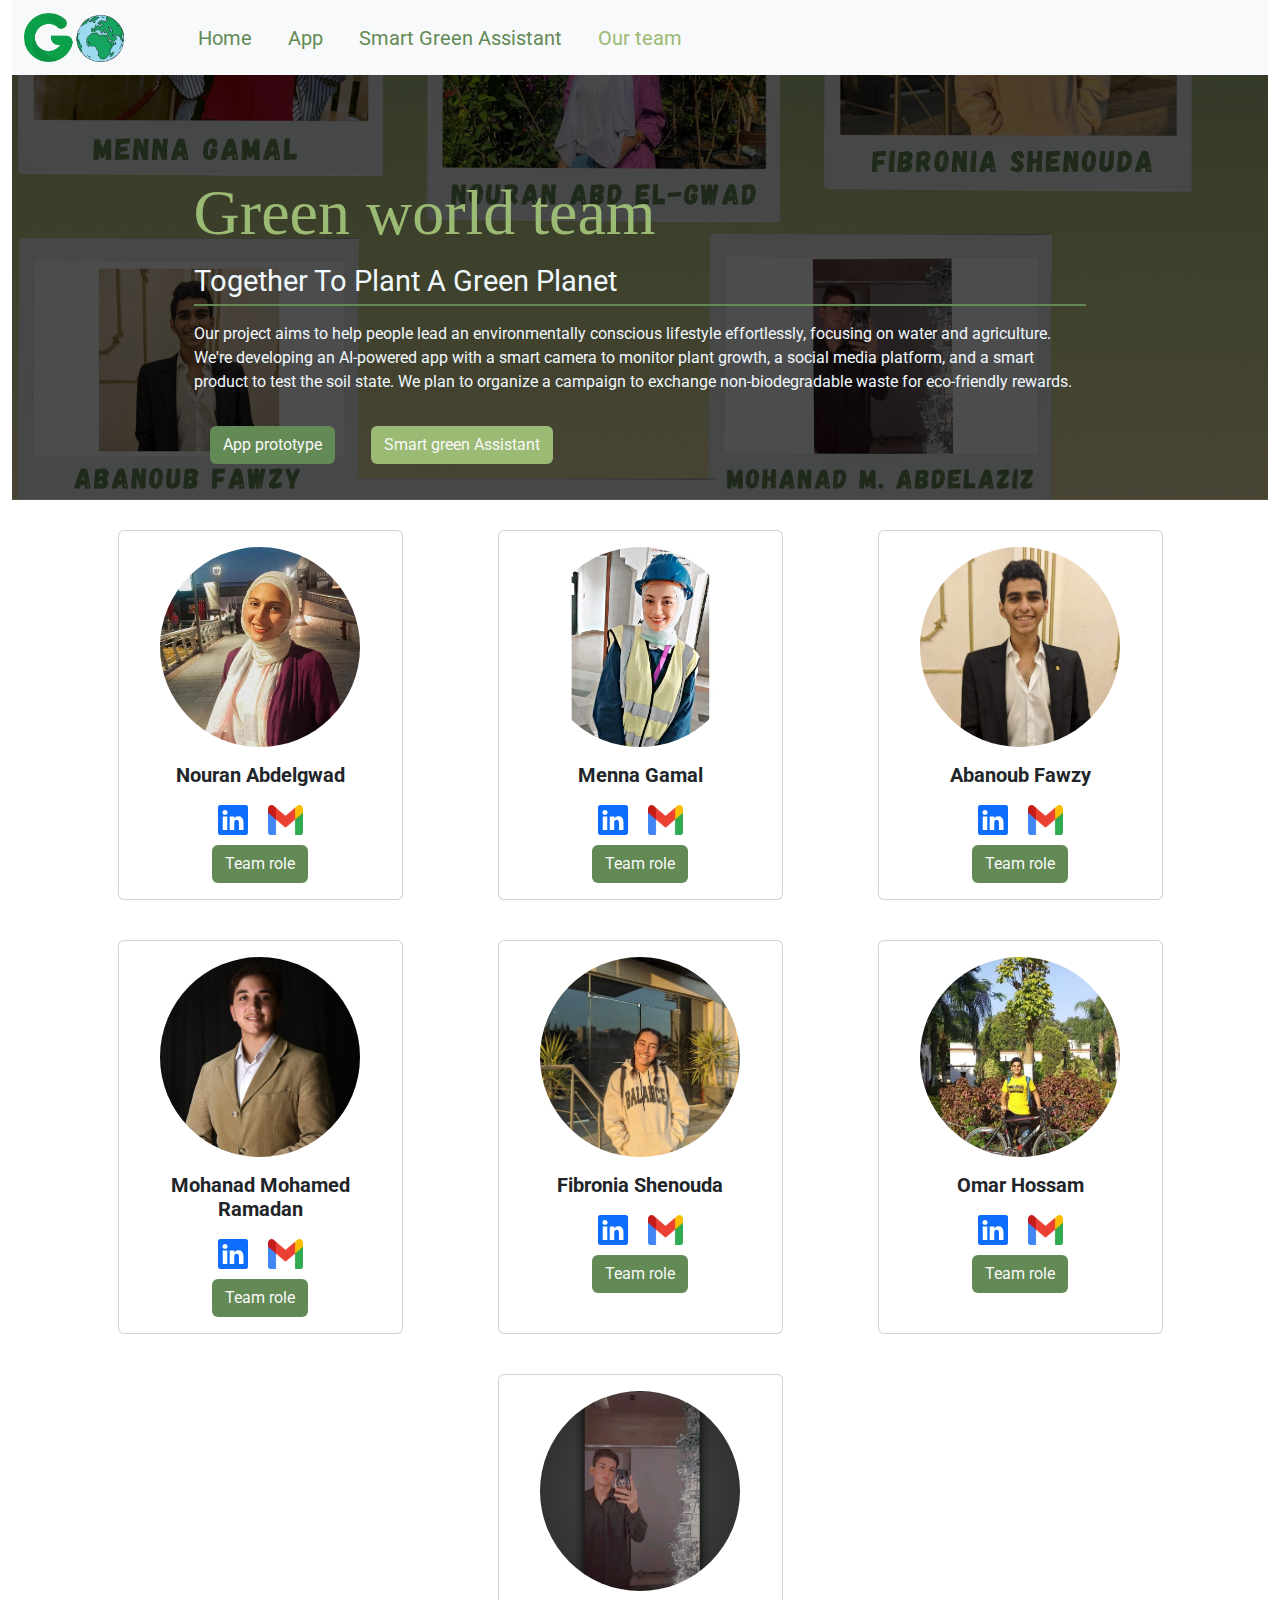
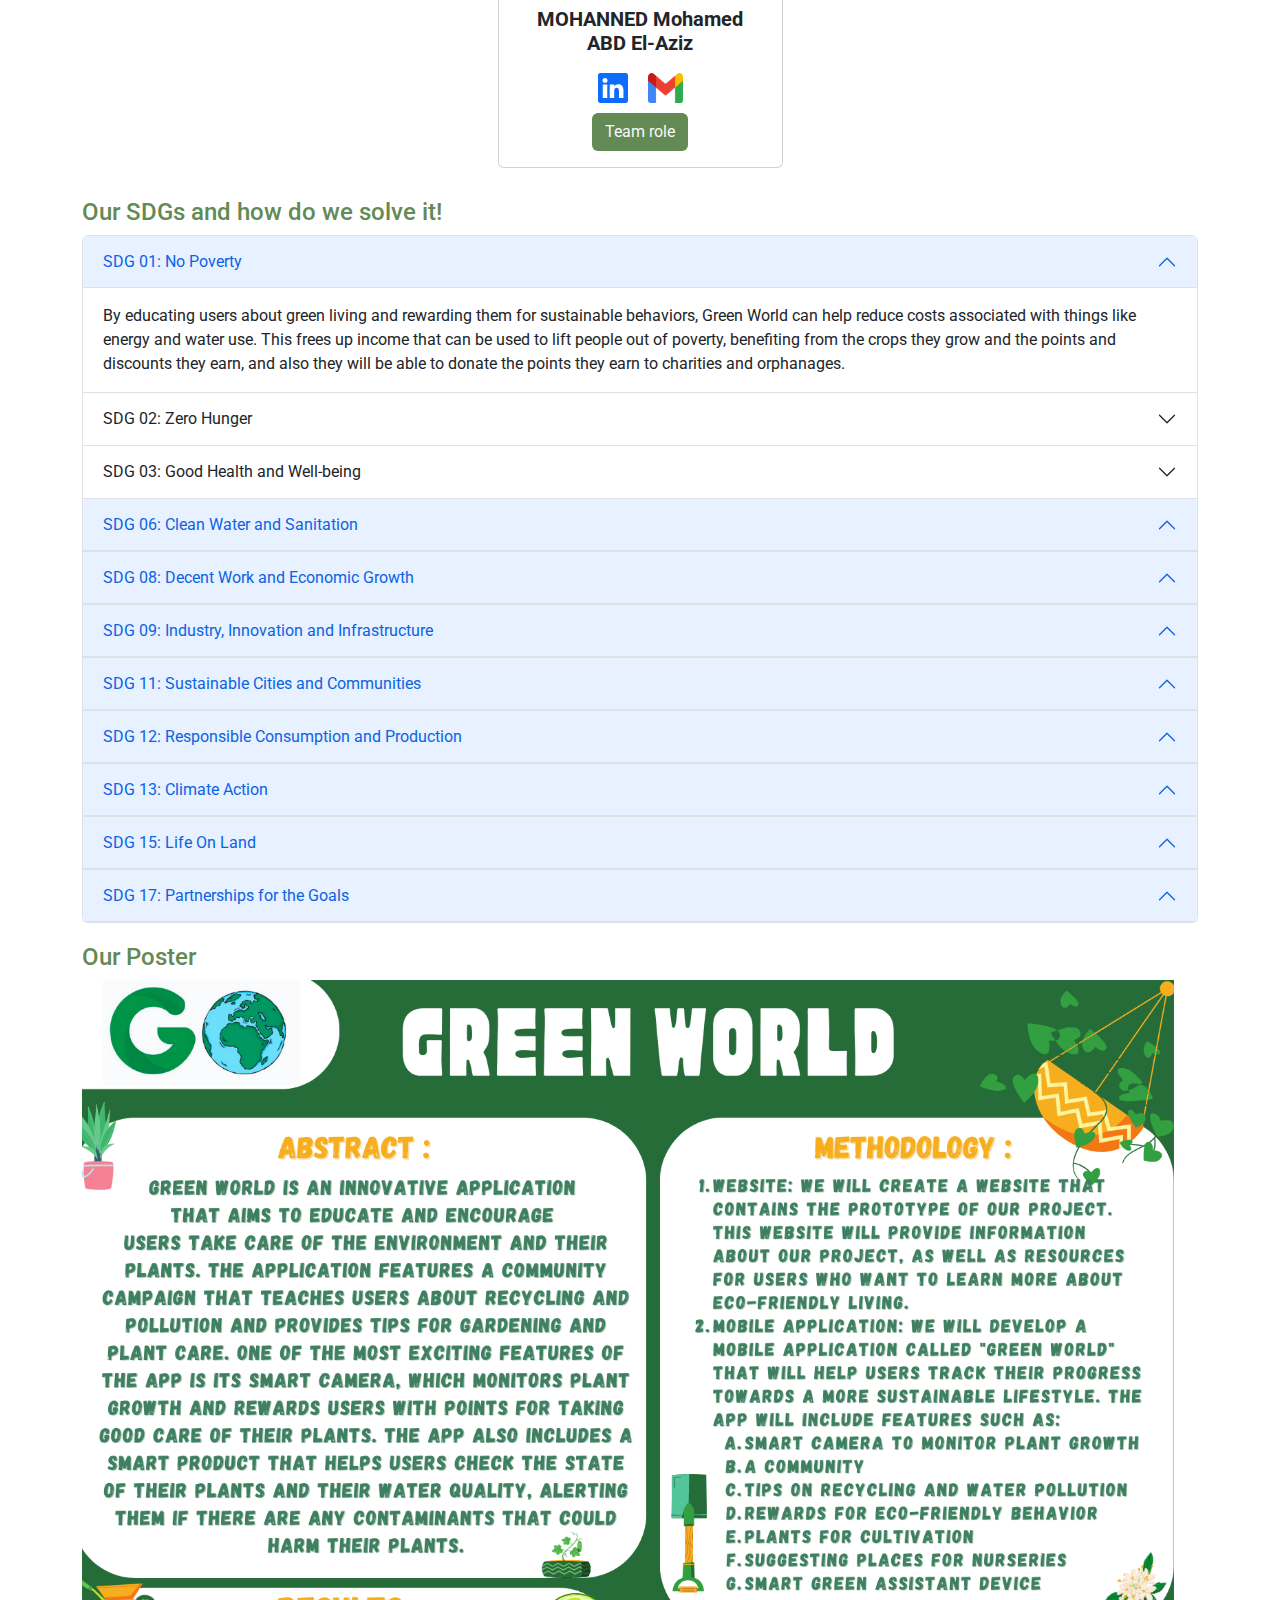
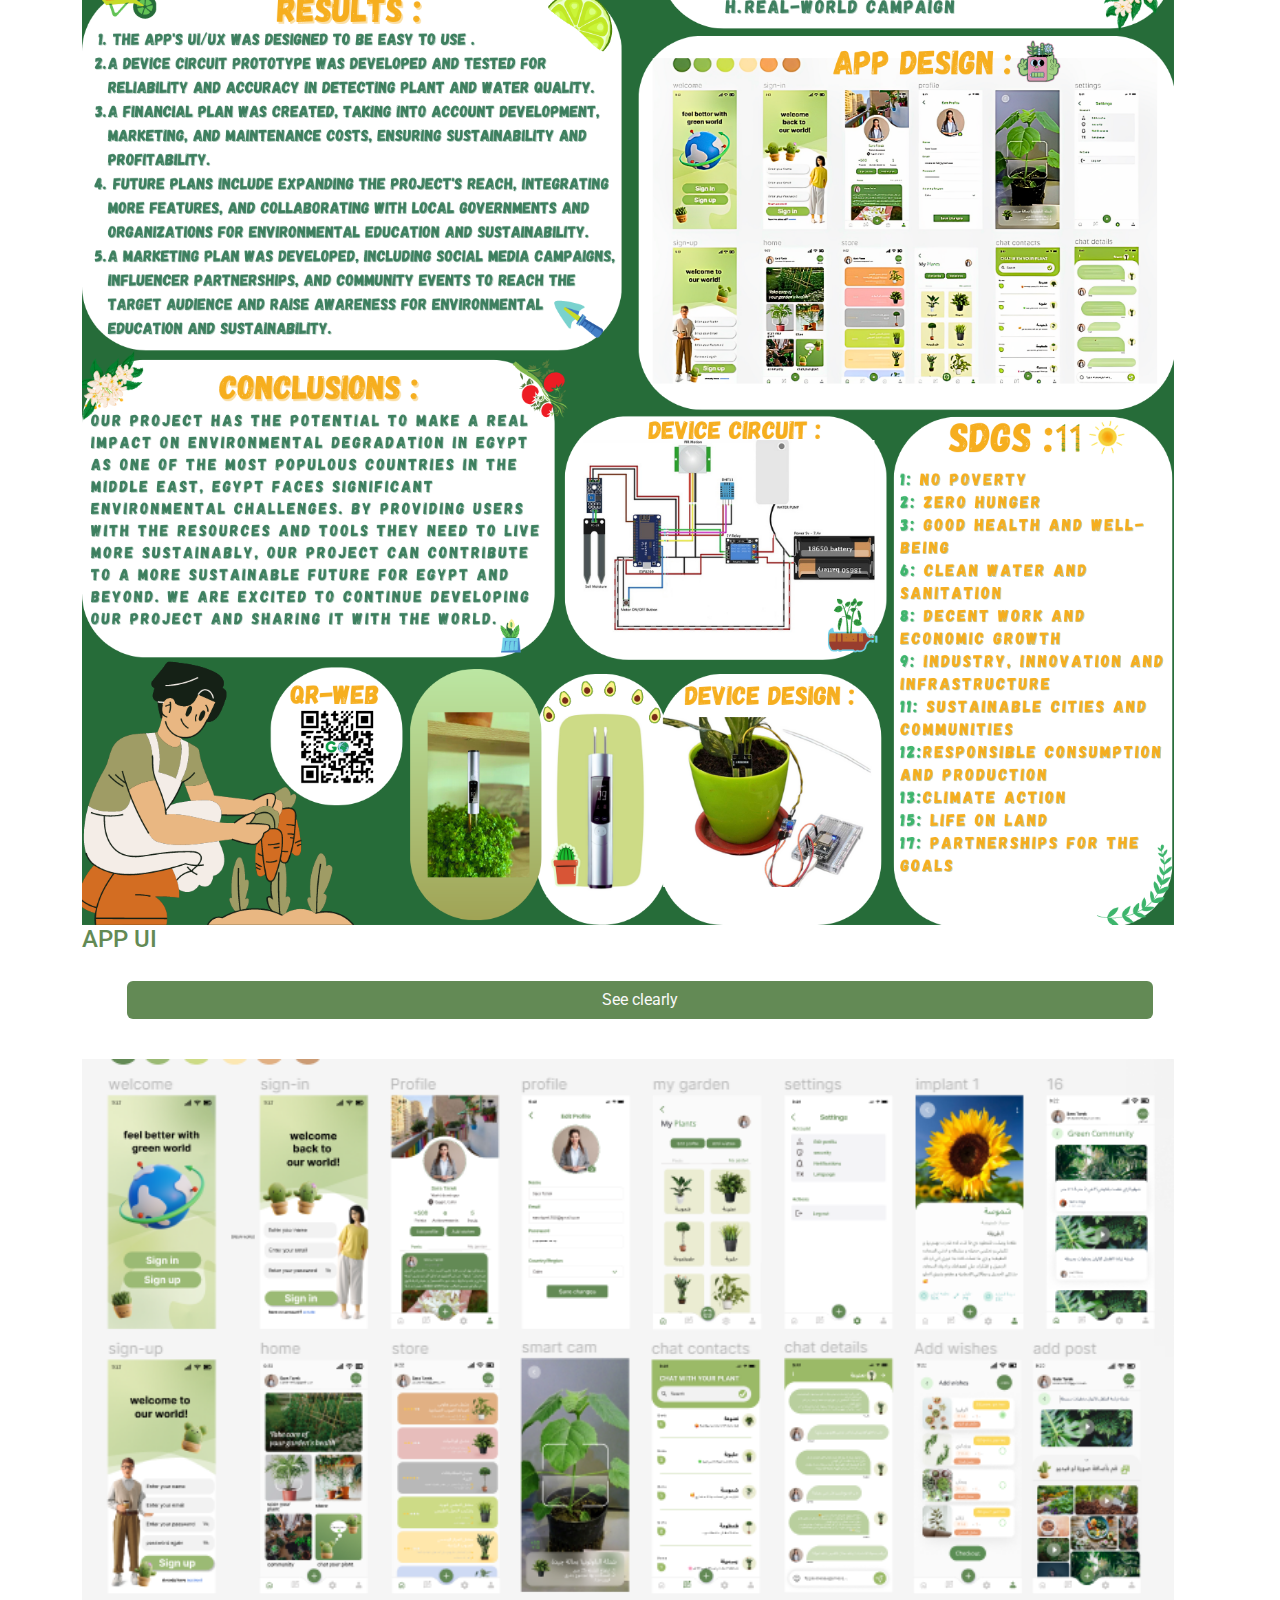
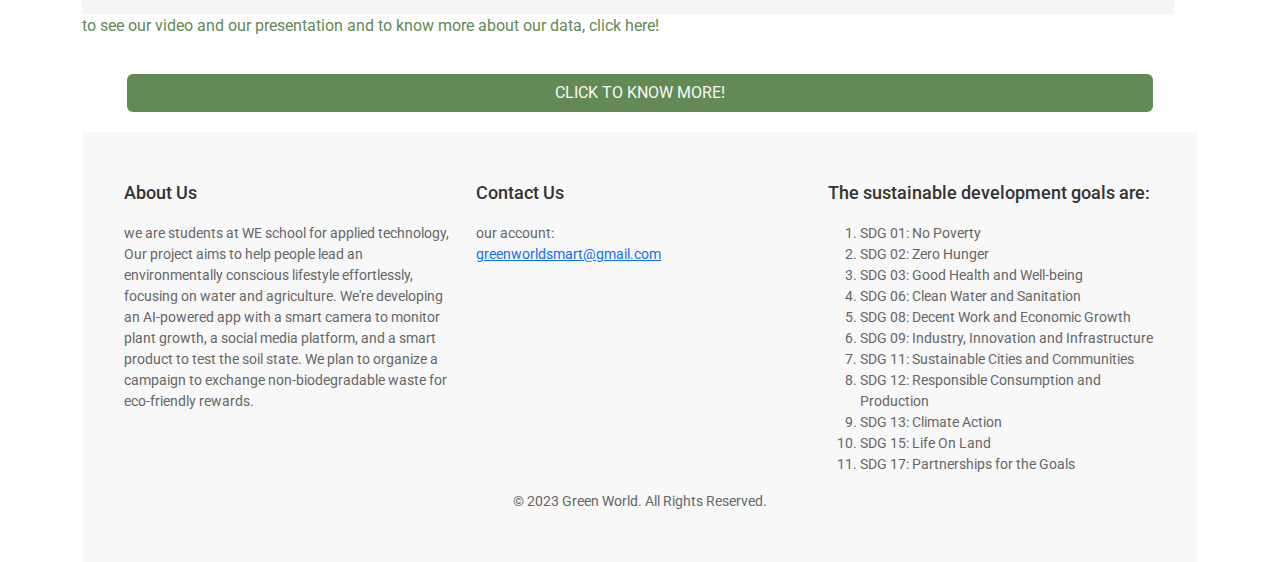
<file: team.html>
<!DOCTYPE html>
<html lang="en">

<head>
    <meta charset="UTF-8">
    <meta name="viewport" content="width=device-width, initial-scale=1.0">
    <title>Green World</title>
    <link rel="stylesheet" href="css/bootstrap.min.css">
    <link rel="stylesheet" href="css/team.css">
    <!-- google fonts -->
    <link rel="preconnect" href="https://fonts.googleapis.com">
    <link rel="preconnect" href="https://fonts.gstatic.com" crossorigin>
    <link
        href="https://fonts.googleapis.com/css2?family=Poppins:ital,wght@0,100;0,200;0,300;0,400;0,500;0,600;0,700;0,800;0,900;1,100;1,200;1,300;1,400;1,500;1,600;1,700;1,800;1,900&display=swap"
        rel="stylesheet">
    <link rel="stylesheet"
        href="https://fonts.googleapis.com/css2?family=Material+Symbols+Outlined:opsz,wght,FILL,GRAD@48,400,0,0" />
    <!-- colors link: https://www.pinterest.com/pin/4503668370581604/ -->
</head>

<body>
    <div class="container-fluid">
        <nav class="navbar navbar-expand-lg bg-light sticky-top">
            <div class="container-fluid">
                <a class="navbar-brand" href="https://nouranabdelgwad.github.io/Green-world/index"><img
                        src=" files/green_world_logo.png" class="logo" alt="LOGO"></a>
                <button class="navbar-toggler" type="button" data-bs-toggle="collapse" data-bs-target="#navbarNav"
                    aria-controls="navbarNav" aria-expanded="false" aria-label="Toggle navigation">
                    <span class="navbar-toggler-icon"></span>
                </button>
                <div class="collapse navbar-collapse" id="navbarNav">
                    <ul class="navbar-nav">
                        <li class="nav-item">
                            <a class="nav-link" aria-current="page"
                                href="https://nouranabdelgwad.github.io/Green-world/index">Home</a>
                        </li>
                        <li class="nav-item">
                            <a class="nav-link"
                                href="https://nouranabdelgwad.github.io/Green-world/app">App</a>
                        </li>
                        <li class="nav-item">
                            <a class="nav-link "
                                href="https://nouranabdelgwad.github.io/Green-world/device">Smart Green
                                Assistant</a>
                        </li>
                        <li class="nav-item">
                            <a class="nav-link active"
                                href="https://nouranabdelgwad.github.io/Green-world/team">Our team</a>
                        </li>
                    </ul>
                </div>
            </div>
        </nav>
        <div class="section">
            <div class="container">
                <div class="text-section">
                    <h4 class="title">Green world team</h4>
                    <p class="slogan">Together To Plant A Green Planet</p>
                    <p class="summary">Our project aims to help people lead an environmentally conscious lifestyle
                        effortlessly, focusing on water and agriculture. We're developing an AI-powered app with a smart
                        camera to monitor plant growth, a social media platform, and a smart product to test the soil
                        state. We plan to organize a campaign to exchange non-biodegradable waste for eco-friendly
                        rewards.</p>
                        <a href="https://nouranabdelgwad.github.io/Green-world/app" target="_blank"><button class="btn green-btn m-3">App prototype</button></a>
                        <a href="https://nouranabdelgwad.github.io/Green-world/device" target="_blank"><button class="btn btn-outline-green m-3" border="2px">Smart green Assistant</button></a>
                        
                </div>
            </div>
        </div>
        <div class="container">
            <div class="row cards ">
                <div class="card col-md-3">
                    <div class="card-body">
                        <img  src="files/Nouran.jfif" class="imgs" >
                        <h5 class="card-title mt-3">Nouran Abdelgwad</h5>
                        <div class="icons">
                            <a href="https://www.linkedin.com/in/nouran-abdelgwad-970a89247/" target="_blank">
                                <svg xmlns="http://www.w3.org/2000/svg" class="icon" width="30" height="30" fill="currentColor" class="bi bi-linkedin" viewBox="0 0 16 16">
                                    <path d="M0 1.146C0 .513.526 0 1.175 0h13.65C15.474 0 16 .513 16 1.146v13.708c0 .633-.526 1.146-1.175 1.146H1.175C.526 16 0 15.487 0 14.854V1.146zm4.943 12.248V6.169H2.542v7.225h2.401zm-1.2-8.212c.837 0 1.358-.554 1.358-1.248-.015-.709-.52-1.248-1.342-1.248-.822 0-1.359.54-1.359 1.248 0 .694.521 1.248 1.327 1.248h.016zm4.908 8.212V9.359c0-.216.016-.432.08-.586.173-.431.568-.878 1.232-.878.869 0 1.216.662 1.216 1.634v3.865h2.401V9.25c0-2.22-1.184-3.252-2.764-3.252-1.274 0-1.845.7-2.165 1.193v.025h-.016a5.54 5.54 0 0 1 .016-.025V6.169h-2.4c.03.678 0 7.225 0 7.225h2.4z"/>
                                </svg>
                            </a>
                            <a href="mailto:nouranamer707@gmail.com" target="_blank" >
                                <img src="files/Gmail_icon_(2020).svg.png"width="35" height="30" class="icon"  >
                            </a>
                        </div>

                        <a href="#" class="btn green-btn" data-bs-toggle="collapse" data-bs-target="#problem">Team role</a>
                        <div class="collapse" id="problem">
                            <ul class="role">
                                <li>Team leader</li>
                                <li>website development</li>
                                <li>UI/UX design for app</li>
                                <li>data collection (research)</li>
                                <li>presentation </li>
                            </ul>
                        </div>
                    </div>
                </div>
                <div class="card col-md-3">
                    <div class="card-body">
                        <img  src="files/menna.jpg" class="imgs" >
                        <h5 class="card-title mt-3">Menna Gamal</h5>
                        <div class="icons">
                            <a href="https://www.linkedin.com/in/menna-gamal-abo-el-ela-468239238/" target="_blank">
                                <svg xmlns="http://www.w3.org/2000/svg" class="icon" width="30" height="30" fill="currentColor" class="bi bi-linkedin" viewBox="0 0 16 16">
                                    <path d="M0 1.146C0 .513.526 0 1.175 0h13.65C15.474 0 16 .513 16 1.146v13.708c0 .633-.526 1.146-1.175 1.146H1.175C.526 16 0 15.487 0 14.854V1.146zm4.943 12.248V6.169H2.542v7.225h2.401zm-1.2-8.212c.837 0 1.358-.554 1.358-1.248-.015-.709-.52-1.248-1.342-1.248-.822 0-1.359.54-1.359 1.248 0 .694.521 1.248 1.327 1.248h.016zm4.908 8.212V9.359c0-.216.016-.432.08-.586.173-.431.568-.878 1.232-.878.869 0 1.216.662 1.216 1.634v3.865h2.401V9.25c0-2.22-1.184-3.252-2.764-3.252-1.274 0-1.845.7-2.165 1.193v.025h-.016a5.54 5.54 0 0 1 .016-.025V6.169h-2.4c.03.678 0 7.225 0 7.225h2.4z"/>
                                </svg>
                            </a>
                            <a href="mailto:gmenna552@gmail.com" target="_blank" >
                                <img src="files/Gmail_icon_(2020).svg.png"width="35" height="30" class="icon"  >
                            </a>
                        </div>

                        <a href="#" class="btn green-btn" data-bs-toggle="collapse" data-bs-target="#menna">Team role</a>
                        <div class="collapse slogan-text" id="menna">
                            <ul  class="role">
                                <li>Poster</li>
                                <li>data collection (research)</li>
                                <li>video montage</li>
                                <li>smart green assistant prototype</li>
                                <li>App agriculture data</li>
                                <li>business card design</li>
                            </ul>
                        </div>
                    </div>
                </div>
                <div class="card col-md-3">
                    <div class="card-body">
                        <img  src="files/abanoub.jpg" class="imgs" >
                        <h5 class="card-title mt-3">Abanoub Fawzy</h5>
                        <div class="icons">
                            <a href="https://www.linkedin.com/in/popa-fawzy-3580a0243/" target="_blank">
                                <svg xmlns="http://www.w3.org/2000/svg" class="icon" width="30" height="30" fill="currentColor" class="bi bi-linkedin" viewBox="0 0 16 16">
                                    <path d="M0 1.146C0 .513.526 0 1.175 0h13.65C15.474 0 16 .513 16 1.146v13.708c0 .633-.526 1.146-1.175 1.146H1.175C.526 16 0 15.487 0 14.854V1.146zm4.943 12.248V6.169H2.542v7.225h2.401zm-1.2-8.212c.837 0 1.358-.554 1.358-1.248-.015-.709-.52-1.248-1.342-1.248-.822 0-1.359.54-1.359 1.248 0 .694.521 1.248 1.327 1.248h.016zm4.908 8.212V9.359c0-.216.016-.432.08-.586.173-.431.568-.878 1.232-.878.869 0 1.216.662 1.216 1.634v3.865h2.401V9.25c0-2.22-1.184-3.252-2.764-3.252-1.274 0-1.845.7-2.165 1.193v.025h-.016a5.54 5.54 0 0 1 .016-.025V6.169h-2.4c.03.678 0 7.225 0 7.225h2.4z"/>
                                </svg>
                            </a>
                            <a href="mailto:popafawzy00@gmail.com" target="_blank" >
                                <img src="files/Gmail_icon_(2020).svg.png"width="35" height="30" class="icon"  >
                            </a>
                        </div>

                        <a href="#" class="btn green-btn" data-bs-toggle="collapse" data-bs-target="#abanoub">Team role</a>
                        <div class="collapse slogan-text" id="abanoub">
                            <ul class="role">
                                <li>Presentation</li>
                                <li>data collection (research)</li>
                                <li>smart green assistant prototype</li>
                            </ul>
                        </div>

                    </div>
                </div>

            </div>
            <div class="row cards ">
                <div class="card col-md-3">
                    <div class="card-body">
                        <img  src="files/muhannad ramadan.jpg" class="imgs" >
                        <h5 class="card-title mt-3">Mohanad Mohamed Ramadan</h5>
                        <div class="icons">
                            <a href="https://www.linkedin.com/in/mohanad-mohamed-ramadan-7b2921283/" target="_blank">
                                <svg xmlns="http://www.w3.org/2000/svg" class="icon" width="30" height="30" fill="currentColor" class="bi bi-linkedin" viewBox="0 0 16 16">
                                    <path d="M0 1.146C0 .513.526 0 1.175 0h13.65C15.474 0 16 .513 16 1.146v13.708c0 .633-.526 1.146-1.175 1.146H1.175C.526 16 0 15.487 0 14.854V1.146zm4.943 12.248V6.169H2.542v7.225h2.401zm-1.2-8.212c.837 0 1.358-.554 1.358-1.248-.015-.709-.52-1.248-1.342-1.248-.822 0-1.359.54-1.359 1.248 0 .694.521 1.248 1.327 1.248h.016zm4.908 8.212V9.359c0-.216.016-.432.08-.586.173-.431.568-.878 1.232-.878.869 0 1.216.662 1.216 1.634v3.865h2.401V9.25c0-2.22-1.184-3.252-2.764-3.252-1.274 0-1.845.7-2.165 1.193v.025h-.016a5.54 5.54 0 0 1 .016-.025V6.169h-2.4c.03.678 0 7.225 0 7.225h2.4z"/>
                                </svg>
                            </a>
                            <a href="mailto:mohanadmohamedelshamy@gmail.com" target="_blank" >
                                <img src="files/Gmail_icon_(2020).svg.png"width="35" height="30" class="icon"  >
                            </a>
                        </div>

                        <a href="#" class="btn green-btn" data-bs-toggle="collapse" data-bs-target="#muhannad">Team role</a>
                        <div class="collapse" id="muhannad">
                            <ul class="role">
                                <li>Poster</li>
                                <li>data collection (research)</li>
                                <li>smart green assistant components, daigram</li>
                                <li>smart green assistant coding</li>
                            </ul>
                        </div>

                    </div>
                </div>
                <div class="card col-md-3">
                    <div class="card-body">
                        <img  src="files/fibrounia.jpg" class="imgs" >
                        <h5 class="card-title mt-3">Fibronia Shenouda</h5>
                        <div class="icons">
                            <a href="https://www.linkedin.com/in/fibronia-shenouda-121832253/" target="_blank">
                                <svg xmlns="http://www.w3.org/2000/svg" class="icon" width="30" height="30" fill="currentColor" class="bi bi-linkedin" viewBox="0 0 16 16">
                                    <path d="M0 1.146C0 .513.526 0 1.175 0h13.65C15.474 0 16 .513 16 1.146v13.708c0 .633-.526 1.146-1.175 1.146H1.175C.526 16 0 15.487 0 14.854V1.146zm4.943 12.248V6.169H2.542v7.225h2.401zm-1.2-8.212c.837 0 1.358-.554 1.358-1.248-.015-.709-.52-1.248-1.342-1.248-.822 0-1.359.54-1.359 1.248 0 .694.521 1.248 1.327 1.248h.016zm4.908 8.212V9.359c0-.216.016-.432.08-.586.173-.431.568-.878 1.232-.878.869 0 1.216.662 1.216 1.634v3.865h2.401V9.25c0-2.22-1.184-3.252-2.764-3.252-1.274 0-1.845.7-2.165 1.193v.025h-.016a5.54 5.54 0 0 1 .016-.025V6.169h-2.4c.03.678 0 7.225 0 7.225h2.4z"/>
                                </svg>
                            </a>
                            <a href="mailto:fibronia.shenouda@gmail.com" target="_blank" >
                                <img src="files/Gmail_icon_(2020).svg.png"width="35" height="30" class="icon"  >
                            </a>
                        </div>

                        <a href="#" class="btn green-btn" data-bs-toggle="collapse" data-bs-target="#fibrounia">Team role</a>
                        <div class="collapse slogan-text" id="fibrounia">
                            <ul class="role">
                                <li>Presentation</li>
                                <li>data collection (research)</li>
                                <li>UI/UX design</li>
                                <li>App prototype video promotion</li>
                                <li>Smart green assistant prototype video promotion</li>
                            </ul>
                        </div>

                    </div>
                </div>
                <div class="card col-md-3">
                    <div class="card-body">
                        <img  src="files/omar.jpeg" class="imgs" >
                        <h5 class="card-title mt-3">Omar Hossam</h5>
                        <div class="icons">
                            <a href="https://www.linkedin.com/in/omar-hossam-4780b024a/" target="_blank">
                                <svg xmlns="http://www.w3.org/2000/svg" class="icon" width="30" height="30" fill="currentColor" class="bi bi-linkedin" viewBox="0 0 16 16">
                                    <path d="M0 1.146C0 .513.526 0 1.175 0h13.65C15.474 0 16 .513 16 1.146v13.708c0 .633-.526 1.146-1.175 1.146H1.175C.526 16 0 15.487 0 14.854V1.146zm4.943 12.248V6.169H2.542v7.225h2.401zm-1.2-8.212c.837 0 1.358-.554 1.358-1.248-.015-.709-.52-1.248-1.342-1.248-.822 0-1.359.54-1.359 1.248 0 .694.521 1.248 1.327 1.248h.016zm4.908 8.212V9.359c0-.216.016-.432.08-.586.173-.431.568-.878 1.232-.878.869 0 1.216.662 1.216 1.634v3.865h2.401V9.25c0-2.22-1.184-3.252-2.764-3.252-1.274 0-1.845.7-2.165 1.193v.025h-.016a5.54 5.54 0 0 1 .016-.025V6.169h-2.4c.03.678 0 7.225 0 7.225h2.4z"/>
                                </svg>
                            </a>
                            <a href="mailto:omarhosam98765@gmail.com" target="_blank" >
                                <img src="files/Gmail_icon_(2020).svg.png"width="35" height="30" class="icon"  >
                            </a>
                        </div>

                        <a href="#" class="btn green-btn" data-bs-toggle="collapse" data-bs-target="#omar">Team role</a>
                        <div class="collapse" id="omar">
                            <ul class="role">
                                <li>Poster</li>
                                <li>data collection (research)</li>
                                <li>Smart green assistant prototype</li>
                                <li>App agriculture data</li>

                            </ul>
                        </div>

                    </div>
                </div>

            </div>
            <div class="row cards ">
                <div class="card col-md-3">
                    <div class="card-body">
                        <img  src="files/muhannad abdelaziz.jpg" class="imgs" >
                        <h5 class="card-title mt-3">MOHANNED Mohamed ABD El-Aziz</h5>
                        <div class="icons">
                            <a href="https://www.linkedin.com/in/mohanned-zizo-65a56925b/" target="_blank">
                                <svg xmlns="http://www.w3.org/2000/svg" class="icon" width="30" height="30" fill="currentColor" class="bi bi-linkedin" viewBox="0 0 16 16">
                                    <path d="M0 1.146C0 .513.526 0 1.175 0h13.65C15.474 0 16 .513 16 1.146v13.708c0 .633-.526 1.146-1.175 1.146H1.175C.526 16 0 15.487 0 14.854V1.146zm4.943 12.248V6.169H2.542v7.225h2.401zm-1.2-8.212c.837 0 1.358-.554 1.358-1.248-.015-.709-.52-1.248-1.342-1.248-.822 0-1.359.54-1.359 1.248 0 .694.521 1.248 1.327 1.248h.016zm4.908 8.212V9.359c0-.216.016-.432.08-.586.173-.431.568-.878 1.232-.878.869 0 1.216.662 1.216 1.634v3.865h2.401V9.25c0-2.22-1.184-3.252-2.764-3.252-1.274 0-1.845.7-2.165 1.193v.025h-.016a5.54 5.54 0 0 1 .016-.025V6.169h-2.4c.03.678 0 7.225 0 7.225h2.4z"/>
                                </svg>
                            </a>
                            <a href="mailto:mohannedzizo95@gmail.com" target="_blank" >
                                <img src="files/Gmail_icon_(2020).svg.png"width="35" height="30" class="icon"  >
                            </a>
                        </div>

                        <a href="#" class="btn green-btn" data-bs-toggle="collapse" data-bs-target="#mohannad2">Team role</a>
                        <div class="collapse slogan-text" id="mohannad2">
                            <ul class="role">
                                <li>Poster</li>
                                <li>data collection (research)</li>
                                <li>Smart green assistant prototype</li>
                                <li>App agriculture data</li>
                            </ul>
                        </div>

                    </div>
                </div>
            </div>
            <div class="row">
                <h4 class="green">Our SDGs and how do we solve it!</h4>
                <div class="accordion" id="accordionExample">
                    <div class="accordion-item">
                        <h2 class="accordion-header" id="headingOne">
                            <button class="accordion-button" type="button" data-bs-toggle="collapse" data-bs-target="#collapseOne" aria-expanded="true" aria-controls="collapseOne">
                                SDG 01: No Poverty                        
                            </button>
                        </h2>
                        <div id="collapseOne" class="accordion-collapse collapse show" aria-labelledby="headingOne" data-bs-parent="#accordionExample">
                            <div class="accordion-body">
                                By educating users about green living and rewarding them for sustainable behaviors, Green World can help reduce costs associated with things like energy and water use. This frees up income that can be used to lift people out of poverty, benefiting from the crops they grow and the points and discounts they earn, and also they will be able to donate the points they earn to charities and orphanages.                        
                            </div>
                        </div>
                    </div>
                    <div class="accordion-item">
                        <h2 class="accordion-header" id="headingTwo">
                            <button class="accordion-button collapsed" type="button" data-bs-toggle="collapse" data-bs-target="#collapseTwo" aria-expanded="false" aria-controls="collapseTwo">
                                SDG 02: Zero Hunger
                            </button>
                        </h2>
                        <div id="collapseTwo" class="accordion-collapse collapse" aria-labelledby="headingTwo" data-bs-parent="#accordionExample">
                            <div class="accordion-body">
                                The app's gardening and plant care tips can help users grow their own fruits and vegetables, increasing access to nutritious foods. The community can also share the extra produce to help alleviate hunger.                        
                            </div>
                        </div>
                    </div>
                    <div class="accordion-item">
                        <h2 class="accordion-header" id="headingThree">
                            <button class="accordion-button collapsed" type="button" data-bs-toggle="collapse" data-bs-target="#collapseThree" aria-expanded="false" aria-controls="collapseThree">
                                SDG 03: Good Health and Well-being
                            </button>
                        </h2>
                        <div id="collapseThree" class="accordion-collapse collapse" aria-labelledby="headingThree" data-bs-parent="#accordionExample">
                            <div class="accordion-body">
                                Growing one's own food and having access to clean water and air promote better health outcomes. The app helps monitor water quality as well.                        
                            </div>
                        </div>
                    </div>
                    <div class="accordion-item">
                        <h2 class="accordion-header" id="headingFour">
                            <button class="accordion-button" type="button" data-bs-toggle="collapse" data-bs-target="#collapseFour" aria-expanded="true" aria-controls="collapseFour">
                                SDG 06: Clean Water and Sanitation
                            </button>
                        </h2>
                        <div id="collapseFour" class="accordion-collapse collapse " aria-labelledby="headingFour" data-bs-parent="#accordionExample">
                            <div class="accordion-body">
                                The smart product monitors water quality and alerts users to pollutants. This encourages the consumption of purified water.                        
                            </div>
                        </div>
                    </div>
                    <div class="accordion-item">
                        <h2 class="accordion-header" id="headingFive">
                            <button class="accordion-button" type="button" data-bs-toggle="collapse" data-bs-target="#collapseFive" aria-expanded="true" aria-controls="collapseFive">
                                SDG 08: Decent Work and Economic Growth
                            </button>
                        </h2>
                        <div id="collapseFive" class="accordion-collapse collapse " aria-labelledby="headingFive" data-bs-parent="#accordionExample">
                            <div class="accordion-body">
                                Green innovations stimulate new industries and jobs that contribute to growth. The app rewards users for sustainable actions, incentivizing green behaviour.                        
                            </div>
                        </div>
                    </div>
                    <div class="accordion-item">
                        <h2 class="accordion-header" id="headingSix">
                            <button class="accordion-button" type="button" data-bs-toggle="collapse" data-bs-target="#collapseSix" aria-expanded="true" aria-controls="collapseSix">
                                SDG 09: Industry, Innovation and Infrastructure
                            </button>
                        </h2>
                        <div id="collapseSix" class="accordion-collapse collapse " aria-labelledby="headingSix" data-bs-parent="#accordionExample">
                            <div class="accordion-body">
                                A smart app and product represents innovative infrastructure that is built sustainably.                        
                            </div>
                        </div>
                    </div>
                    <div class="accordion-item">
                        <h2 class="accordion-header" id="headingSeven">
                            <button class="accordion-button" type="button" data-bs-toggle="collapse" data-bs-target="#collapseSeven" aria-expanded="true" aria-controls="collapseSeven">
                                SDG 11: Sustainable Cities and Communities
                            </button>
                        </h2>
                        <div id="collapseSeven" class="accordion-collapse collapse " aria-labelledby="headingSeven" data-bs-parent="#accordionExample">
                            <div class="accordion-body">
                                The app promotes recycling, clean air, water and green spaces in cities through gardening and pollution control tips.                        
                            </div>
                        </div>
                    </div>
                    <div class="accordion-item">
                        <h2 class="accordion-header" id="headingEight">
                            <button class="accordion-button" type="button" data-bs-toggle="collapse" data-bs-target="#collapseEight" aria-expanded="true" aria-controls="collapseEight">
                                SDG 12: Responsible Consumption and Production
                            </button>
                        </h2>
                        <div id="collapseEight" class="accordion-collapse collapse " aria-labelledby="headingEight" data-bs-parent="#accordionExample">
                            <div class="accordion-body">
                                The app teaches about recycling and sustainability, encouraging responsible consumption.                        
                            </div>
                        </div>
                    </div>
                    <div class="accordion-item">
                        <h2 class="accordion-header" id="headingNine">
                            <button class="accordion-button" type="button" data-bs-toggle="collapse" data-bs-target="#collapseNine" aria-expanded="true" aria-controls="collapseNine">
                                SDG 13: Climate Action
                            </button>
                        </h2>
                        <div id="collapseNine" class="accordion-collapse collapse " aria-labelledby="headingNine" data-bs-parent="#accordionExample">
                            <div class="accordion-body">
                                Sustainable behaviors such as recycling will eventually reduce emissions and mitigate climate change.                        
                            </div>
                        </div>
                    </div>
                    <div class="accordion-item">
                        <h2 class="accordion-header" id="headingTen">
                            <button class="accordion-button" type="button" data-bs-toggle="collapse" data-bs-target="#collapseTen" aria-expanded="true" aria-controls="collapseTen">
                                SDG 15: Life On Land
                            </button>
                        </h2>
                        <div id="collapseTen" class="accordion-collapse collapse " aria-labelledby="headingTen" data-bs-parent="#accordionExample">
                            <div class="accordion-body">
                                Gardening tips and plant monitoring help preserve terrestrial ecosystems and biodiversity.                        
                            </div>
                        </div>
                    </div>
                    <div class="accordion-item">
                        <h2 class="accordion-header" id= "headingEleven">
                            <button class= "accordion-button"type= "button"data-bs-toggle= "collapse"data-bs-target= "#collapseEleven "aria-expanded= "true "aria-controls= "collapseEleven ">
                                SDG 17: Partnerships for the Goals
                            </button>
                        </h2>
                
                        <div id= "collapseEleven"class= "accordion-collapse collapse "aria-labelledby= "headingEleven"data-bs-parent= "#accordionExample ">
                            <div class= "accordion-body ">
                                The application promotes a community that cooperates together to achieve the goals of sustainable development and from companies, the most important of which is its partnership with nurseries selling plants and helping users to know the nearest nursery to them and the prices of plants.                        
                            </div>
                        </div>
                
                    </div>
                
                </div>
                
            <div class="row">
            <h4 class="green">Our Poster</h4>
            <img src="files/poster.png" alt="poster" >
        </div> 
        <h4 class="green">APP UI</h4>
        <A href="https://drive.google.com/drive/folders/1EY5QHOPqF9Azm4MpBE7s5cv_0pM47oOp?usp=sharing" target="_blank" class="btn green-btn btns" >See clearly</A>       
        <div class="row">
            <img src="files/app_ui.png" alt="app" >
        </div>
        <p class="green">to see our video and our presentation and to know more about our data, click here!</p><br>
        <a href="https://drive.google.com/drive/folders/1EY5QHOPqF9Azm4MpBE7s5cv_0pM47oOp?usp=sharing" target="_blank" class="btn green-btn btns">CLICK TO KNOW MORE!</a>
        </div>
            <footer>
                <div class="container">
                    <div class="row">
                        <div class="col-md-4">
                            <h3>About Us</h3>
                            <p>we are students at WE school for applied technology, Our project aims to help people lead an environmentally conscious lifestyle effortlessly, focusing on water and agriculture. We're developing an AI-powered app with a smart camera to monitor plant growth, a social media platform, and a smart product to test the soil state. We plan to organize a campaign to exchange non-biodegradable waste for eco-friendly rewards.</p>
                        </div>
                        <div class="col-md-4">
                            <h3>Contact Us</h3>
                            <p>our account:<br><a href="mailto:greenworldsmart@gmail.com">greenworldsmart@gmail.com</a></p>
                        </div>
                        <div class="col-md-4">
                            <h3>The sustainable development goals are:</h3>
                            <ol>
                                <li>SDG 01: No Poverty</li>
                                <li>SDG 02: Zero Hunger</li>
                                <li>SDG 03: Good Health and Well-being</li>
                                <li>SDG 06: Clean Water and Sanitation</li>
                                <li>SDG 08: Decent Work and Economic Growth</li>
                                <li>SDG 09: Industry, Innovation and Infrastructure</li>
                                <li>SDG 11: Sustainable Cities and Communities</li>
                                <li>SDG 12: Responsible Consumption and Production</li>
                                <li>SDG 13: Climate Action</li>
                                <li>SDG 15: Life On Land</li>
                                <li>SDG 17: Partnerships for the Goals</li>
                            </ol>
                        </div>
                        <div class="text-center">
                            <p>&copy; 2023 Green World. All Rights Reserved.</p>
                        </div>
                    </div>
                </div>
            </footer>
        </div>

    <script src="js/bootstrap.bundle.js"></script>
    <script src="https://cdn.jsdelivr.net/npm/bootstrap@3.3.7/dist/js/bootstrap.min.js" integrity="sha384-Tc5IQib027qvyjSMfHjOMaLkfuWVxZxUPnCJA7l2mCWNIpG9mGCD8wGNIcPD7Txa" crossorigin="anonymous"></script>

</body>

</html>
</file>
<file: css/team.css>
@import url('https://fonts.googleapis.com/css2?family=Roboto:wght@400;700&display=swap');

body{
    font-family: 'Roboto';
}
nav .logo{
    width: 100px;
    margin-right: 50px;
}
.nav-link{
    color: #638a55!important;
    font-size: 20px;
    margin-right: 20px;
}
.active{
    color: #9BBA74 !important;
}
.nav-link :hover{
    color: #9BBA74 !important;
    font-size: 25px;
}
.btns{
    width: 90%;
    margin: 20px auto;
}
.role{
    margin-left: -30px;
}
.green-btn{
    background-color: #638a55;
    color: #f8f8f8;
}
.green-btn:hover{
    background-color: #9BBA74;
}
.btn-outline-green{
    color: #f8f8f8;
    background-color: #9BBA74;
}
.btn-outline-green:hover{
    background-color: #638a55;
    color: #666;
}
.green{
    display: inline;
    color: #638a55;
}
.title{
    color: #9BBA74;
    font-family: 'Indie Flower', cursive;
    font-size: 48pt;
    padding-top: 100px;
}
.summary{
    font-family: 'Roboto';
}
.slogan{
    font-size: 1fr;
    border-bottom: #638a55 2px solid;
    font-size: 22pt;
}
.text-section{
    width: 80%;
    margin: auto;
}
.pollution-img{
    display: inline;
    width: 500px;
    align-self: center;
}
.btn-green{
    background-color: #638a55;
    color: #f8f8f8;
}
.section{
    height: fit-content;
    background-image: linear-gradient(rgba(0,0,0,0.70),rgba(0,0,0,0.70)), url('team\ photo.png');
    background-position: center;
    background-repeat: no-repeat;
    background-size: cover;
    display: flex;
    flex-direction: column;
    color: aliceblue;
    padding-bottom: 20px;
}
ul{
    list-style: none;
}
.icon{
    margin: 10px;
}
.icons{
    display: flex;
    justify-content: center;
}
.imgs{
    height: 200px;
    width: 200px;
    object-fit: cover;
    border-radius: 50%;
}

.card{
    margin: 10px auto;
}
.bi-clipboard-x{
    width: 100%;
}
.card-body{
    text-align: center;
}
.row{
    padding-top: 20px;
}
.problem{
    display: flex;
    flex-direction: column;
    text-align: center;
    align-items: center;
    justify-items: center;
    padding: 50px 0px ;
}
.card-title{
    font-weight: bold;
}
footer {
    background-color: #f8f8f8;
    padding: 30px;
    font-size: 14px;
    color: #666;
}

footer h3 {
    font-size: 18px;
    margin-bottom: 20px;
    color: #333;
}

footer p {
    margin-bottom: 20px;
}
</file>
